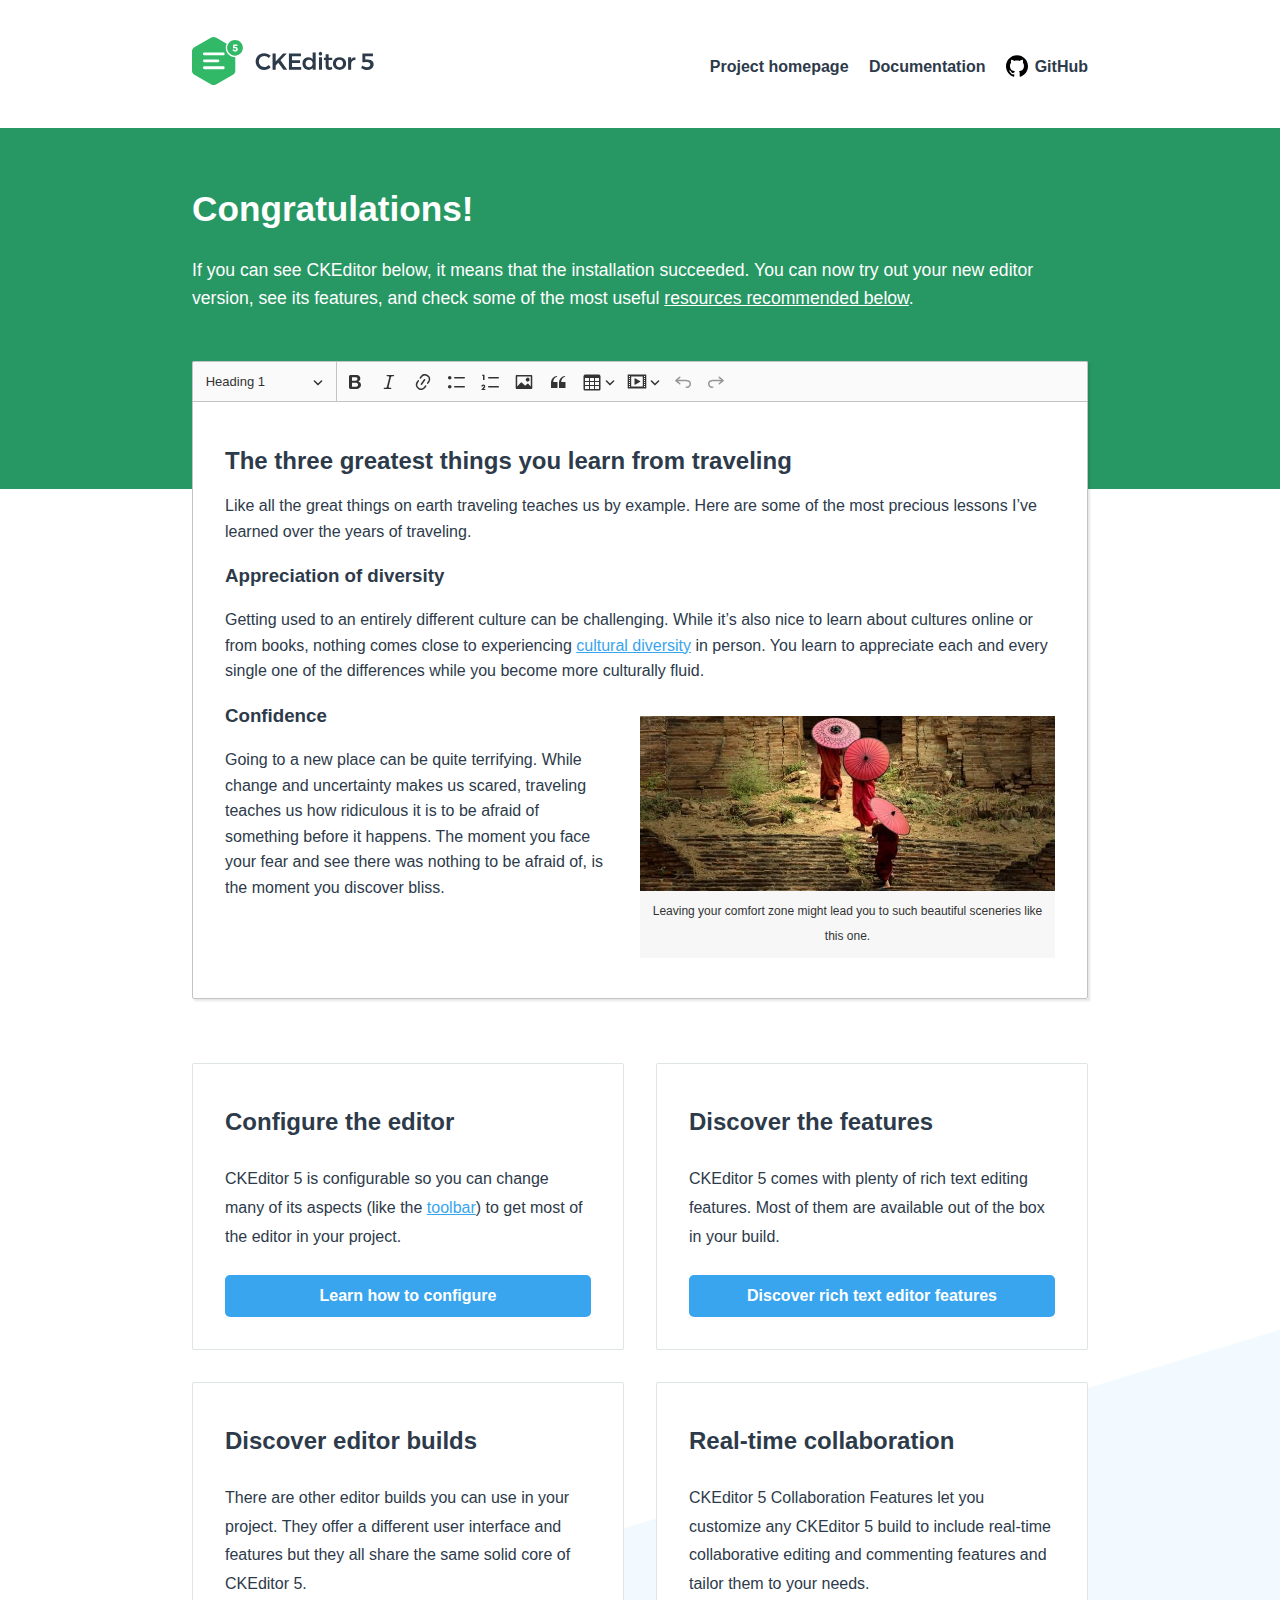
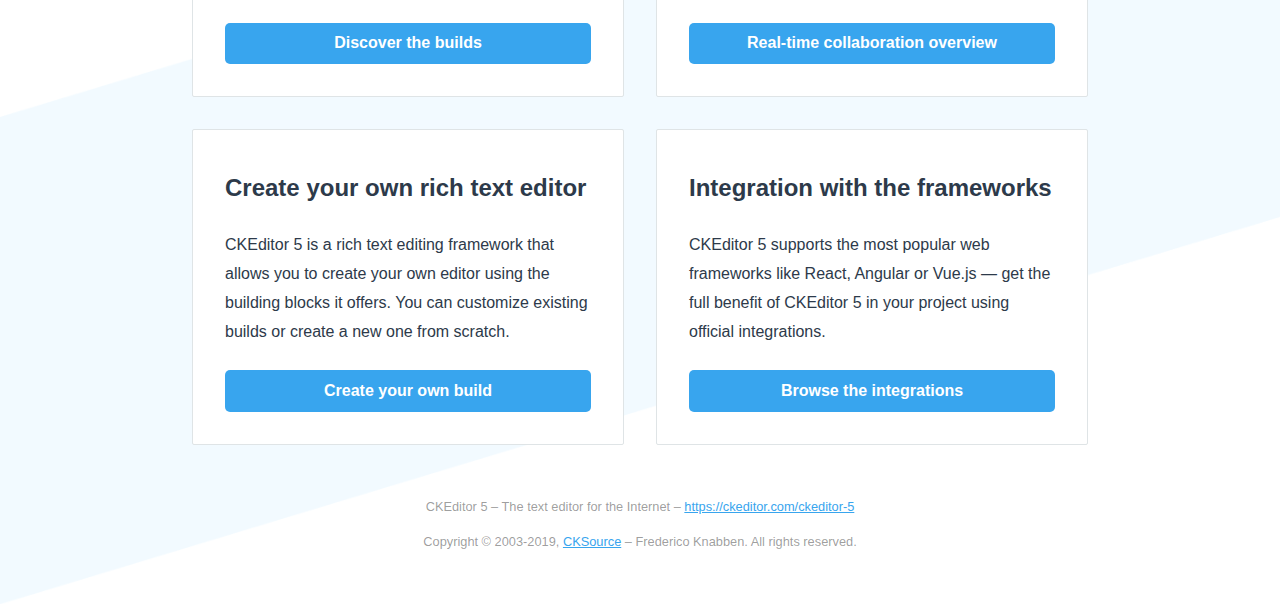
<file: assets/vendor_components/ckeditor/index.html>
<!DOCTYPE html>
<!--
Copyright (c) 2003-2019, CKSource - Frederico Knabben. All rights reserved.
For licensing, see LICENSE.md or https://ckeditor.com/legal/ckeditor-oss-license
-->
<html lang="en">
<head>
	<meta charset="utf-8">
	<meta name="viewport" content="width=device-width, initial-scale=1.0, maximum-scale=1.0" />
	<link type="text/css" href="sample/css/sample.css" rel="stylesheet" media="screen" />
	<title>CKEditor 5 – classic editor build sample</title>
</head>
<body>

<header>
	<div class="centered">
		<h1><a href="https://ckeditor.com/ckeditor-5"><img src="sample/img/logo.svg" alt="WYSIWYG editor - CKEditor 5" /></a></h1>

		<input type="checkbox" id="menu-toggle" />
		<label for="menu-toggle"></label>
		  
		<nav>
			<ul>
				<li><a href="https://ckeditor.com/ckeditor-5">Project homepage</a></li>
				<li><a href="https://ckeditor.com/docs/">Documentation</a></li>
				<li><a href="https://github.com/ckeditor/ckeditor5">GitHub</a></li>
			</ul>
		</nav>
	</div>
</header>

<main>
	<div class="message">
		<div class="centered">
			<h1>Congratulations!</h1>

			<p>If you can see CKEditor below, it means that the installation succeeded. You can now try out your new editor version, see its features,
			and check some of the most useful <a href="#references">resources recommended below</a>.</p>
		</div>
	</div>
	<div class="centered">
		<div id="editor">
			<h2>The three greatest things you learn from traveling</h2>

			<p>Like all the great things on earth traveling teaches us by example. Here are some of the most precious lessons I’ve learned over the years of traveling.</p>

			<h3>Appreciation of diversity</h3>

			<p>Getting used to an entirely different culture can be challenging. While it’s also nice to learn about cultures online or from books, nothing comes close to experiencing <a href="https://en.wikipedia.org/wiki/Cultural_diversity">cultural diversity</a> in person. You learn to appreciate each and every single one of the differences while you become more culturally fluid.</p>

			<figure class="image image-style-side"><img src="sample/img/umbrellas.jpg" alt="Three Monks walking on ancient temple.">
				<figcaption>Leaving your comfort zone might lead you to such beautiful sceneries like this one.</figcaption>
			</figure>

			<h3>Confidence</h3>

			<p>Going to a new place can be quite terrifying. While change and uncertainty makes us scared, traveling teaches us how ridiculous it is to be afraid of something before it happens. The moment you face your fear and see there was nothing to be afraid of, is the moment you discover bliss.</p>
		</div>

		<div id="references">
			<section>
				<h2>Configure the editor</h2>
				<p>CKEditor 5 is configurable so you can change many of its aspects (like the <a href="https://ckeditor.com/docs/ckeditor5/latest/builds/guides/integration/configuration.html#toolbar-setup">toolbar</a>) to get most of the editor in your project.</p>
				<p><a href="https://ckeditor.com/docs/ckeditor5/latest/builds/guides/integration/configuration.html">Learn how to configure</a></p>
			</section>

			<section>
				<h2>Discover the features</h2>
				<p>CKEditor 5 comes with plenty of rich text editing features. Most of them are available out of the box in your build.</p>
				<p><a href="https://ckeditor.com/docs/ckeditor5/latest/features/index.html">Discover rich text editor features</a></p>				</section>

			<section>
				<h2>Discover editor builds</h2>
				<p>There are other editor builds you can use in your project. They offer a different user interface and features but they all share the same solid core of CKEditor 5.</p>
				<p><a href="https://ckeditor.com/docs/ckeditor5/latest/builds/guides/overview.html">Discover the builds</a></p>
			</section>

			<section>
				<h2>Real-time collaboration</h2>
				<p>CKEditor 5 Collaboration Features let you customize any CKEditor 5 build to include real-time collaborative editing and commenting features and tailor them to your needs.</p>
				<p><a href="https://ckeditor.com/docs/ckeditor5/latest/features/collaboration/collaboration.html">Real-time collaboration overview</a></p>
			</section>

			<section>
				<h2>Create your own rich text editor</h2>
				<p>CKEditor 5 is a rich text editing framework that allows you to create your own editor using the building blocks it offers. You can customize existing builds or create a new one from scratch.</p>
				<p><a href="https://ckeditor.com/docs/ckeditor5/latest/builds/guides/development/custom-builds.html">Create your own build</a></p>
			</section>

			<section>
				<h2>Integration with the frameworks</h2>
				<p>CKEditor 5 supports the most popular web frameworks like React, Angular or Vue.js &mdash; get the full benefit of CKEditor 5 in your project using official integrations.</p>
				<p><a href="https://ckeditor.com/docs/ckeditor5/latest/builds/guides/integration/frameworks/overview.html">Browse the integrations</a></p>
			</section>	
		</div>
	</div>
</main>

<footer>
	<div>
		<p>CKEditor 5 – The text editor for the Internet – <a href="https://ckeditor.com/ckeditor-5">https://ckeditor.com/ckeditor-5</a></p>
		<p>Copyright © 2003-2019, <a href="https://cksource.com/">CKSource</a> – Frederico Knabben. All rights reserved.</p>
	</div>
</footer>

<script src="ckeditor.js"></script>

<script>
	ClassicEditor
		.create( document.querySelector( '#editor' ), {
			// toolbar: [ 'heading', '|', 'bold', 'italic', 'link' ]
		} )
		.then( editor => {
			window.editor = editor;
		} )
		.catch( err => {
			console.error( err.stack );
		} );
</script>

</body>
</html>
</file>
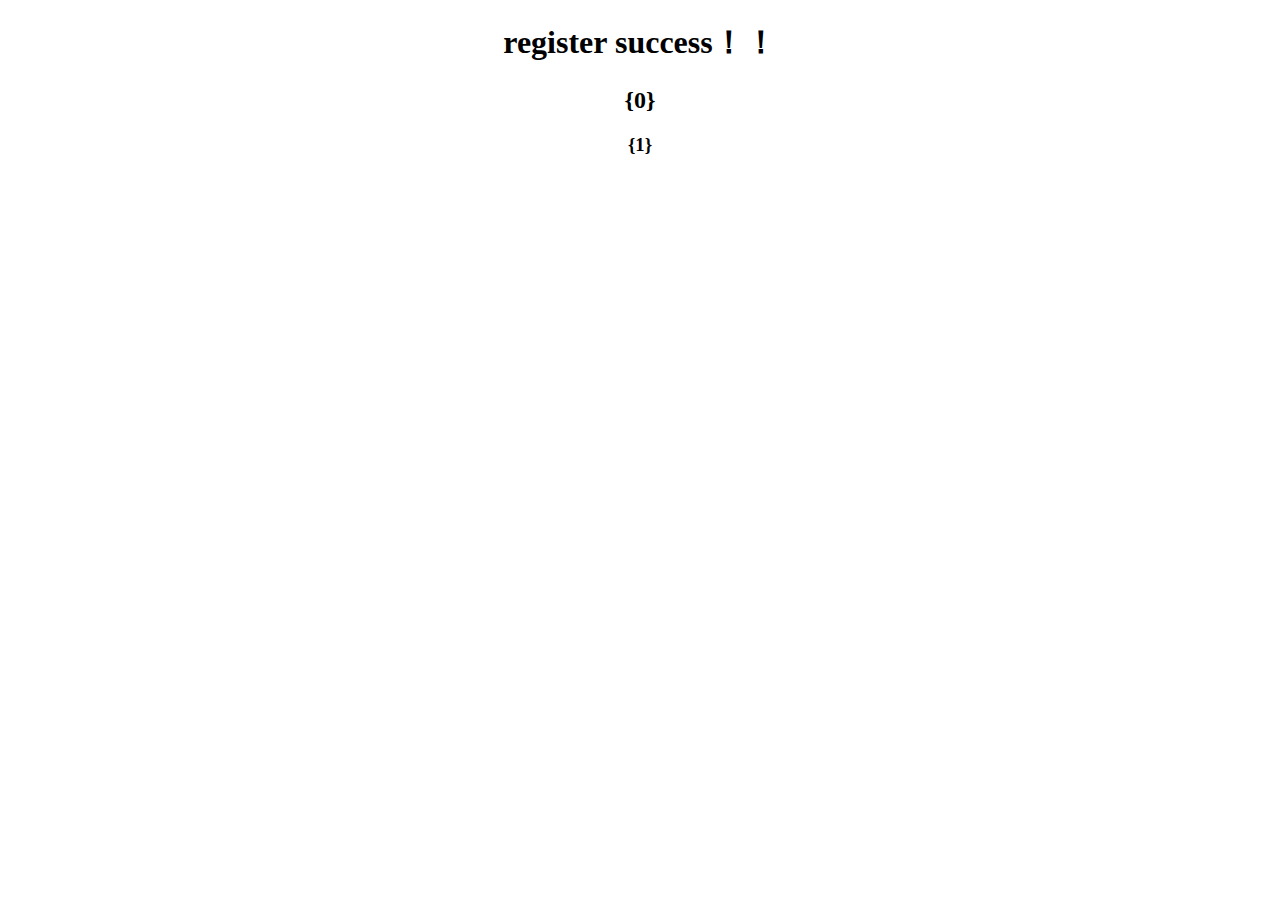
<file: WWW/reg.html>
<!DOCTYPE html>
<html >
<head>
    <meta charset="utf-8">
    
    <title>Document</title>
</head>
<body>
    <center>
        <h1>
            register success！！
        </h1>
        <h2> {0}</h2>
        <h3> {1}</h3>
    </center>
    
</body>
</html>
</file>
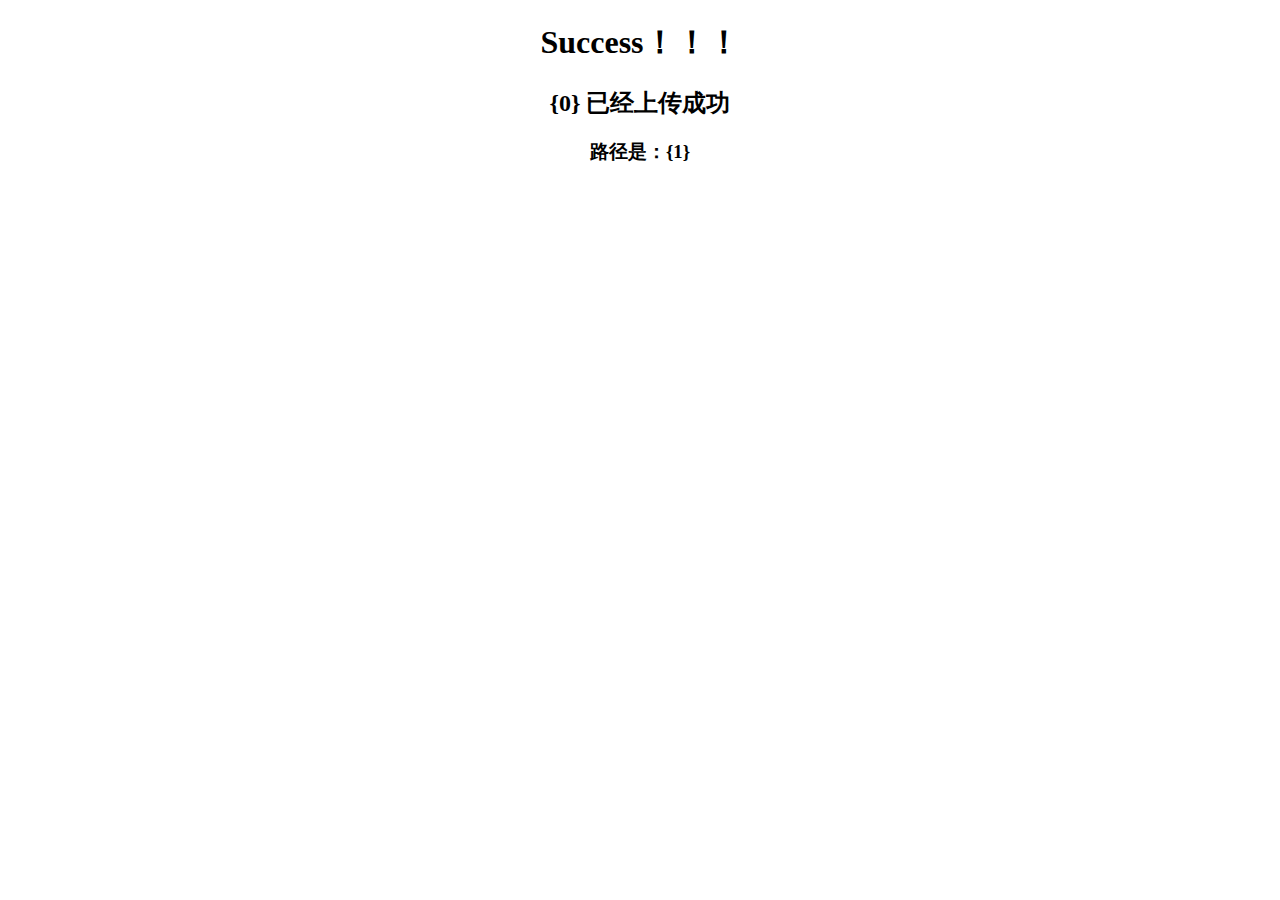
<file: WWW/upload.html>
<!DOCTYPE html>
<html >
<head>
    <meta charset="utf-8">
    
    <title>Document</title>
</head>
<body>
    <center>
        <h1>
            Success！！！
        </h1>
        <h2> {0} 已经上传成功</h2>
        <h3>路径是：{1}</h3>
    </center>
    
</body>
</html>
</file>
<file: assets/vendor_components/ckeditor/sample/css/sample.css>
/**
 * @license Copyright (c) 2003-2019, CKSource - Frederico Knabben. All rights reserved.
 * For licensing, see LICENSE.md or https://ckeditor.com/legal/ckeditor-oss-license
 */

:root {
	--ck-sample-base-spacing: 2em;
	--ck-sample-color-white: #fff;
	--ck-sample-color-green: #279863;
}

body, html {
	padding: 0;
	margin: 0;

	font-family: sans-serif, Arial, Verdana, "Trebuchet MS", "Apple Color Emoji", "Segoe UI Emoji", "Segoe UI Symbol";
	font-size: 16px;
	line-height: 22px;
}

body {
	height: 100%;
	color: #2D3A4A;
	background-image: url(../img/bg.png);
	background-repeat: no-repeat;
	background-position: 50% 100%;
	background-size: 100% auto;
}

body * {
	box-sizing: border-box;
}

a {
	color: #38A5EE;
}

abbr {
	border-bottom: 1px dotted #333;
	text-decoration: none;
}

.centered {
	max-width: 960px;
	margin: 0 auto;
	padding: 0 var(--ck-sample-base-spacing);
}

/* --------- HEADER ---------------------------------------------------------------------------- */

header .centered {
	display: flex;
	flex-flow: row nowrap;
	justify-content: space-between;
	align-items: center;
	min-height: 8em;
}

header h1 {
	margin: 0;
	font-size: 1em;
	display: inline-block;
}

header h1 a {
	display: inline-block;
	line-height: 0;
}

header h1 img {
	height: 3em;
}

header nav ul {
	margin: 0;
	padding: 0;
	list-style-type: none;
}

header nav ul li {
	display: inline-block;
}

header nav ul li + li {
	margin-left: 1em;
}

header nav ul li a {
	font-weight: bold;
	text-decoration: none;
	color: #2D3A4A;
}

header nav ul li a:hover {
	text-decoration: underline;
}

header nav ul li:last-child a::before {
	content: url(../img/github.svg);
	width: 1.4em;
	height: 1.4em;
	display: inline-block;
	margin-right: .4em;
	position: relative;
	top: .3em;
}

header input {
	display: none;
}

header label {
	display: none;
}

/* --------- MAIN ------------------------------------------------------------------------------- */

main .message {
	padding: 0 0 var(--ck-sample-base-spacing);
	background: var(--ck-sample-color-green);
	color: var(--ck-sample-color-white);
}

main .message::after {
	content: "";
	z-index: -1;
	display: block;
	height: 10em;
	width: 100%;
	background: var(--ck-sample-color-green);
	position: absolute;
	left: 0;
}

main .message h1 {
	padding-top: var(--ck-sample-base-spacing);
	margin: 0 0 1em;
	font-size: 2.2em;
}

main .message p {
	font-size: 1.1em;
	line-height: 1.6em;
}

main .message p a {
	color: var(--ck-sample-color-white);
}

main #editor {
	background: var(--ck-sample-color-white);
	box-shadow: 2px 2px 2px rgba(0,0,0,.1);
	border: 1px solid #DFE4E6;			
	border-bottom-color: #cdd0d2;
	border-right-color: #cdd0d2;
}

main .ck.ck-editor {
	box-shadow: 2px 2px 2px rgba(0,0,0,.1);
}

main .ck.ck-content {
	font-size: 1em;
	line-height: 1.6em;
	margin-bottom: 0.8em;
	min-height: 200px;
	padding: 1.5em 2em;
}

main #references {
	margin: 4em 0 var(--ck-sample-base-spacing);
	display: grid;
	grid-template-columns: repeat( auto-fit, minmax(320px, 1fr) );
	grid-gap: var(--ck-sample-base-spacing);
}

main #references > section {
	background: var(--ck-sample-color-white);
	border-radius: 2px;
	border: 1px solid #DFE4E6;			
	padding: var(--ck-sample-base-spacing);
	line-height: 1.8em;

	display: flex;
	flex-flow: column nowrap;
	justify-content: space-between;
}

main #references > section h2 {
	margin: .5em 0;
}

main #references > section p:first-of-type {
	flex: 1 0 auto;
}

main #references > section p:last-child {
	margin: calc(.25*var(--ck-sample-base-spacing)) 0 0;
}

main #references > section p:last-child a {
	background: #38A5EE;
	border-radius: 5px;
	padding: .4em 1em;
	color: var(--ck-sample-color-white);
	text-decoration: none;
	font-weight: bold;
	display: block;
	text-align: center;
}

main #references > section p:last-child a:hover {
	background: #218cd4;
}

/* --------- MAIN / DOCUMENT EDITOR --------------------------------------------------------------- */

main .document-editor {
	border: 1px solid #DFE4E6;
	border-bottom-color: #cdd0d2;
	border-right-color: #cdd0d2;
	border-radius: 2px;
	max-height: 700px;
	display: flex;
	flex-flow: column nowrap;
	box-shadow: 2px 2px 2px rgba(0,0,0,.1);
}

main .toolbar-container {
	z-index: 1;
	position: relative;
	box-shadow: 2px 2px 1px rgba(0,0,0,.05);
}

main .toolbar-container .ck.ck-toolbar {
	border-top-width: 0;
	border-left-width: 0;
	border-right-width: 0;
	border-radius: 0;
}

main .content-container {
	padding: var(--ck-sample-base-spacing);
	background: #eee;
	overflow-y: scroll;
}

main .content-container #editor {
	border-top-left-radius: 0;
	border-top-right-radius: 0;

	width: 15.8cm;
	min-height: 21cm;
	padding: 1cm 1cm 2cm;
	margin: 0 auto;
	box-shadow: 2px 2px 1px rgba(0,0,0,.05);
}

/* --------- FOOTER ------------------------------------------------------------------------------- */

footer {
	margin: calc(2*var(--ck-sample-base-spacing)) var(--ck-sample-base-spacing);
	font-size: .8em;
	text-align: center;
	color: rgba(0,0,0,.4);
}

/* --------- RWD ------------------------------------------------------------------------------- */

@media (max-width: 900px) {
	header .centered {
		padding-top: var(--ck-sample-base-spacing);
		padding-bottom: var(--ck-sample-base-spacing);
		flex-flow: column nowrap;
		align-items: stretch;
		min-height: unset;
	}

	header h1 {
		text-align: center;
		margin-bottom: var(--ck-sample-base-spacing);
	}

	header nav ul {
		text-align: center;
	}
}

@media (max-width: 600px) {
	header .centered {
		padding-left: 0;
		padding-right: 0;
	}

	header nav {
		position: absolute;
		top: 0;
		left: 0;
		right: 0;		
		background: #fff;
		padding: 1em 0;
		transition: all .4s ease-out;
		transform: translateY(-100%);
		overflow: hidden;
	}

	header h1 {
		margin: 0;
	}

	header nav ul li {
		display: block;
		line-height: 3em;
		margin-bottom: 1px;
	}

	header nav ul li a {
		display: block;
	}

	header nav ul li a:hover {
		background: #eee;
	}

	header nav ul li + li {
		margin-left: 0;
	}

	header label {
		display: block;
		color: #fff;
		width: 40px;
		height: 40px;
		position: absolute;
		top: 10px;
		left: 10px;
		z-index: 1;
		transition: transform .2s ease-out;
		transform: rotate(0deg);
		background: url([data-uri]) center center no-repeat;
	}

	header input:checked ~ nav {
		transform: translateY(0%);
		box-shadow: 0 3px 3px rgba(0,0,0,.1);		
	}

	header input:checked ~ label {
		background-image: url([data-uri]);
		transform: rotate(180deg);
	}

	main #references {
		grid-template-columns: repeat( auto-fit, minmax(240px, 1fr) );
	}
}
</file>
